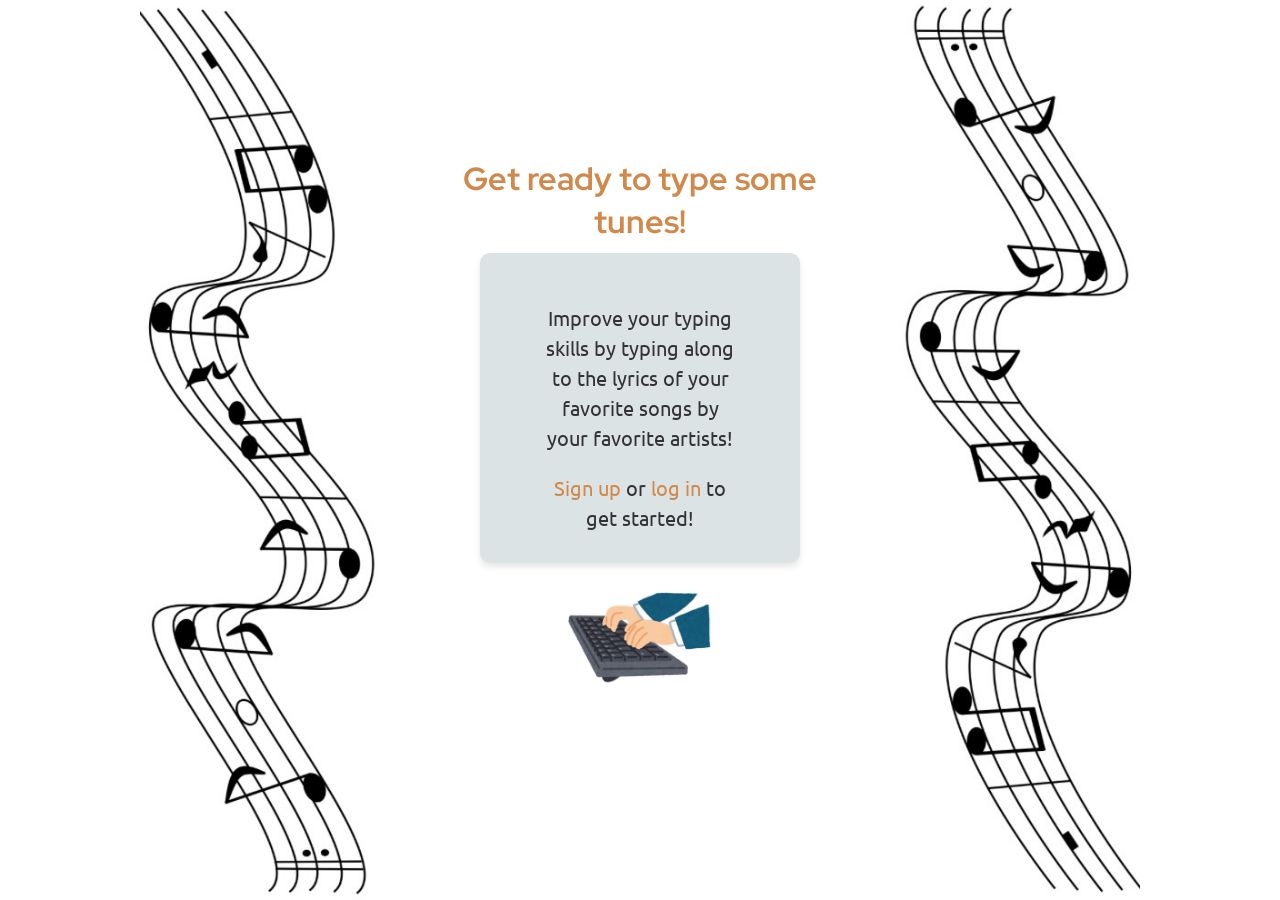
<file: index.html>
<!DOCTYPE html>
<html lang="en">
<head>
    <meta charset="UTF-8">
    <meta name="viewport" content="width=device-width, initial-scale=1.0">
    <link rel="stylesheet" type="text/css" href="style.css"/>
    <title>Typing Tunes</title>
</head>

<body>

<main>

    <img class="sider" src="music1.jpg">

<section id="introduction">

<h1>Get ready to type some tunes!</h1>
<div id="intro_text"> 
<p>Improve your typing skills by typing along to the lyrics of
    your favorite songs by your favorite artists!</p>
    <a href="signup.php">Sign up</a> or <a href="login.php">log in</a> to get started!
</div>


    <img src="typing.jpg">



</section>


    <img class="sider" src="music2.jpg">

    
</main>


</body>
</file>
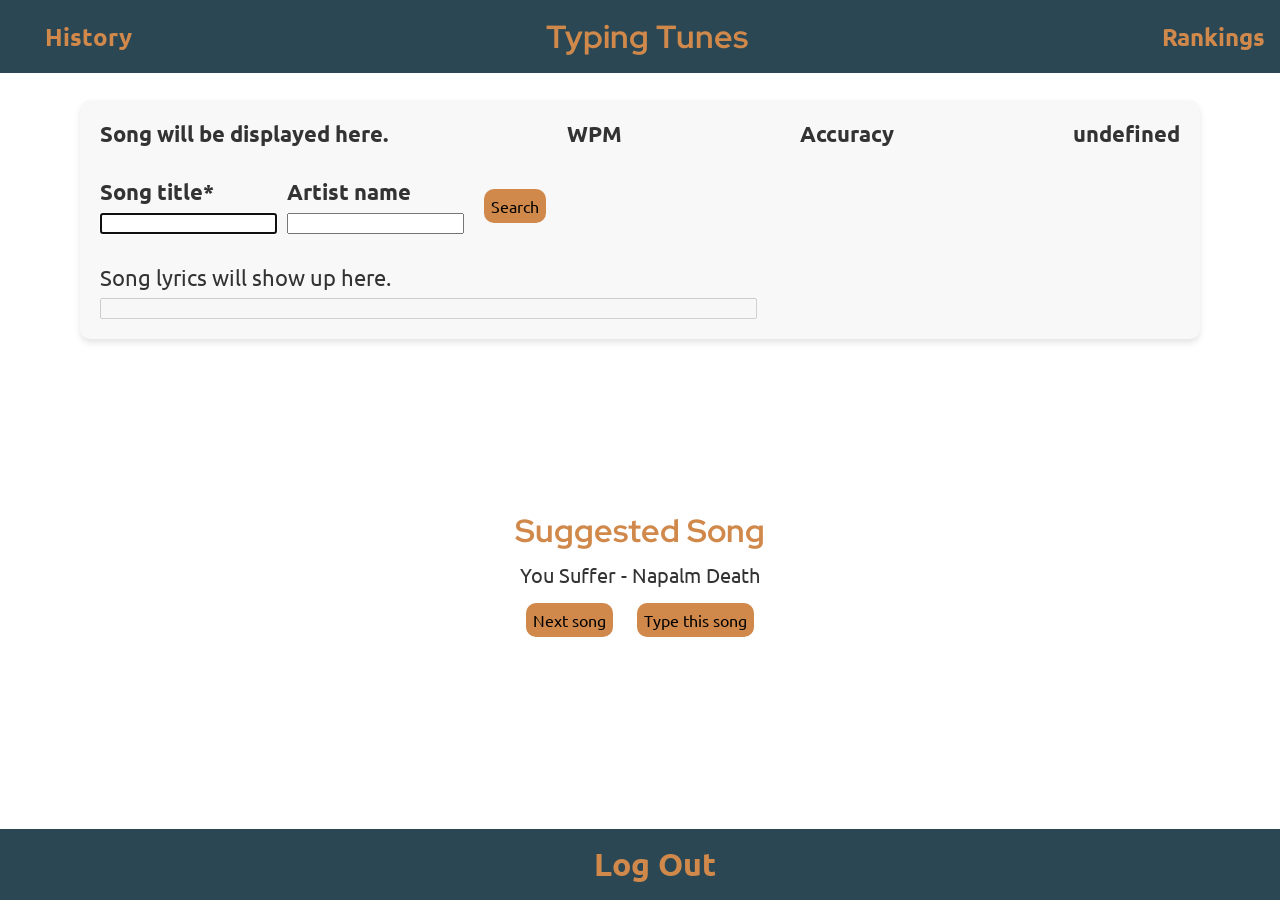
<file: type.html>
<!DOCTYPE html>
<html lang="en">
<head>
  <meta charset="UTF-8">
  <meta name="viewport" content="width=device-width, initial-scale=1.0">
  <link rel="stylesheet" type="text/css" href="style.css"/>
  <title>Typing Tunes</title>
</head>
<body>
  <header>
    <div class="history">
      <a href="history.php">History</a>
    </div>
    <h1><a href="type.html">Typing Tunes</a></h1>
    <div class="rankings">
      <a href="rankings.php">Rankings</a>
    </div>
  </header>

  <main>
    <section class="song-list">
      <div class = 'song-header'>
        <span id="song-display">Song will be displayed here.</span>
        <span id = "WPM">WPM</span>
        <span id = "Accuracy">Accuracy</span>
        <span id="username-display">Username</span>
      </div>
      <div class="song-search">
        <form action="#" id="search">
          <div style="display: flex; gap: 10px;">
            <label>
              Song title*<br />
              <input type="text" 
                     id="title-input"
                     name="title"
                     maxlength="40"
                     autofocus
                     required />
            </label>
            <label>
              Artist name<br />
              <input type="text"
                     id="artist-input"
                     name="artist"
                     maxlength="40" />
            </label>
            <button id = "searchButton" type="submit" class = "suggestButton">Search</button>
          </div>
        </form>

      </div>
      

      <div id="current-line">
        Song lyrics will show up here.
      </div>
      <div id="next-line">
      </div>

      <input type="text"
             id="type-input"
             name="type"
             size="80"
             disabled />
    </section>
    
  </main>
  <main>
    <section class="song-suggestion">
      <h2 id ="suggested-song-h2">Suggested Song</h2>
      <div id = "suggested-songs">
        <!-- This is where I would put suggested songs... if I had any. -->
      </div>
      <div id = "suggested-buttons">
        <button id = "next_song" class = "suggestButton">Next song</button>
        <button id = "type_song" class = "suggestButton">Type this song</button>
      </div>
    </section>
  </main>
  
  <footer>
    <div id = "footerLink"><a href="login.php">Log Out</a></div>
  </footer>

  <script>
    // Anything within brackets (lazy), plus the newline after
    const ANNOTATION_REGEX = /\[.*?\]\n?/g;
    // Does not include apostrophe ('), comma (,)
    const PUNCTUATION_REGEX = /[!"#$%&()*+-./:;<=>?@[\]^_`{|}~]/g;

    // An array of suggested songs
    const SUGGESTED_SONGS = [
      ['Pink Pony Club', 'Chappell Roan'],
      ['Espresso', 'Sabrina Carpenter'],
      ['Good Luck, Babe', 'Chappell Roan'],
      ['Clarity', 'Zedd'],
      ['Too Sweet', 'Hozier'],
      ['Symphony', 'Clean Bandit'],
      ['What Makes You Beautiful', 'One Direction'],
      ['I Want It That Way', 'Backstreet Boys'],
      ['Mr. Brightside', 'The Killers'],
      ['You Suffer', 'Napalm Death'],
      ['Life is a Highway', 'Rascal Flatts']
    ]
    let suggested_songs_DOM = document.getElementById("suggested-songs");

    function shuffle(array) {
    let currentIndex = array.length;

    // While there remain elements to shuffle...
      while (currentIndex != 0) {

        // Pick a remaining element...
        let randomIndex = Math.floor(Math.random() * currentIndex);
        currentIndex--;

        // And swap it with the current element.
        [array[currentIndex], array[randomIndex]] = [
        array[randomIndex], array[currentIndex]];
      }
    }
    shuffle(SUGGESTED_SONGS);
    let songIndex = 0;
    suggested_songs_DOM.innerHTML = (SUGGESTED_SONGS[songIndex][0] + " - " + SUGGESTED_SONGS[songIndex][1])

    const nextSongFunc = () => {
      songIndex += 1;
      songIndex %= 11;
      console.log(songIndex);
      suggested_songs_DOM.innerHTML = (SUGGESTED_SONGS[songIndex][0] + " by " + SUGGESTED_SONGS[songIndex][1]);
    }

    const typeSongFunc = (event) => {
      document.getElementById("title-input").value = SUGGESTED_SONGS[songIndex][1];
      document.getElementById("artist-input").value = SUGGESTED_SONGS[songIndex][0];
      handleSubmit(event);
    }

    next_song_button = document.getElementById("next_song");
    type_song_button = document.getElementById("type_song");
    next_song_button.addEventListener('click', nextSongFunc)
    type_song_button.addEventListener('click', typeSongFunc);

    

    
    // Stores the lyrics array (a string for each line)
    let lyrics = [];

    // Current line number
    let lineNumber = 0; 

    // Does not count the current line
    let totalTyped = 0;
    let totalErrors = 0;

    // Tracks the number of characters typed/number of errors made in the
    // current line
    let lineTyped = 0;
    let lineErrors = 0;

    // Start and end times for WPM calculation
    let startTime = null;
    let endTime = null;

    /**
     * Removes the song structure annotations ("[Pre-chorus]" and the like)
     * and punctuation (e.g., periods).
     * Returns an array of strings.
     */
    const cleanLyrics = (lyrics) => {
      return lyrics.replaceAll(ANNOTATION_REGEX, "")
                   .replaceAll(PUNCTUATION_REGEX, "")
                   .split("\n")
                   .filter((line) => line !== ""); // remove empty strings
    }

    /**
     * Resets the typing game.
     */
    const resetGame = () => {
      // Reset parameters
      startTime = null;
      endTime = null;

      lineNumber = 0;
      totalErrors = 0;
      totalTyped = 0;

      lineTyped = 0;
      lineErrors = 0;

      // Update display
      document.getElementById("WPM").innerHTML = "WPM";
      document.getElementById("Accuracy").innerHTML = "Accuracy";

      // Ready the type input
      const typeInput = document.getElementById("type-input");
      typeInput.disabled = false; // allow the user to use it
      typeInput.select();         // focus the input
      typeInput.value = "";       // clear the input
    }

    /**
     * Handles the fetch'd data from the lyrics API.
     * Populates the display with song info.
     */
    const handleData = (json) => {
      // Search did not return any results
      if(!json["lyrics"]) {
        document.getElementById("current-line").innerHTML
          = "Song could not be found!";
        document.getElementById("song-display").innerHTML
          = "Song will be displayed here.";
        return;
      }

      lyrics = cleanLyrics(json["lyrics"]);
      const title = json["title"];
      const artist = json["artist"];

      document.getElementById("current-line").innerHTML = lyrics[0];
      document.getElementById("next-line").innerHTML = lyrics[1];
      document.getElementById("song-display").innerHTML = artist + " - " + title;

      resetGame();
    }

    /**
     * Callback function for when a user searches for a song.
     * Populates the display with song info.
     */
    const handleSubmit = (event) => {
      event.preventDefault();

      const input = new FormData(document.forms[0]);
      const title = input.get("title");
      const artist = input.get("artist");
      const url = artist.length > 0
        ? `https://lyrist.vercel.app/api/${title}/${artist}`
        : `https://lyrist.vercel.app/api/${title}`;

      fetch(url)
        .then(res => res.text())
        .then(text => handleData(JSON.parse(text)));
    }

    // Attach event listener to search form
    const form = document.getElementById("search");
    form.addEventListener("submit", handleSubmit);

    // Get username from cookie and display
    const urlParams = new URLSearchParams(window.location.search);
    const username = document.cookie.split("; ")
                                    .find((row) => row.startsWith("username="))
                                    ?.split("=")[1];
    document.getElementById("username-display").innerHTML = username;

    /**
     * Updates the current line and preview line when the user finishes typing
     * the current line. If the song is done, instead 1) ends the game,
     * 2) displays a message prompting the user to select another song, and
     * 3) calculates the stats and sends the game event to the database.
     */
    const updateLine = () => {
      currentLine = document.getElementById("current-line");
      nextLine = document.getElementById("next-line");

      // Game completed
      if (lineNumber == lyrics.length) {
        document.getElementById("type-input").disabled = true;
        
        currentLine.innerHTML = "You completed typing this song.";
        nextLine.innerHTML = "Search for another song to play again!";
        
        endTime = Date.now();
        calcWPM();
        calcAccuracy();
        sendData();

        return;
      }

      currentLine.innerHTML = lyrics[lineNumber];

      // If current line is the last one, there is no next line
      if (lineNumber == (lyrics.length - 1))
        nextLine.innerHTML = "";
      else
        nextLine.innerHTML = lyrics[lineNumber + 1];
    }

    /**
     * Send the current game's stats to the database.
     */
    let sendData = () => {
      const wpm = document.getElementById("WPM").innerHTML;
      const accuracy = (totalTyped - totalErrors) / totalTyped * 100;
      const songDisplayArray = document.getElementById("song-display")
                                       .innerText
                                       .split(" - ");
      const title = songDisplayArray[1];
      const artist = songDisplayArray[0];

      fetch('send_data.php', {
        method: 'POST',
        body: new URLSearchParams({
          'username': username,
          'title': title,
          'artist': artist,
          'wpm' : wpm,
          'accuracy': accuracy
        })
      })
        .then(response => response.json())
        .then(data => console.log(data))
        .catch(error => console.error('Error sending data: ', error));
    }

    /**
     * Callback that processes the user's input after each input
     */
    const handleInput = () => {
      //starts timer that will be used to calculate wpm
      if (startTime == null)
      {
        startTime = Date.now();
      }

      const typeInput = document.getElementById("type-input");
      const currInput = typeInput.value;
      const currInputArray = currInput.split('');

      lineErrors = 0;
      lineTyped = currInput.length;
      
      displayedLine = document.getElementById("current-line");
      displayedLine.innerHTML.split('').forEach((char, index) => {
        // Don't want to count errors past where the user has typed
        if(index >= currInputArray.length)
          return;
        
        inputChar = currInputArray[index];
        // Increases errors if user's inputted char does not match expected char
        if (inputChar != char)
          lineErrors++;
      });

      calcAccuracy();
      calcWPM();
    }

    /**
     * Updates the display with the user's accuracy
     */
    const calcAccuracy = () => {
      const typed = totalTyped + lineTyped;
      const errors = totalErrors + lineErrors;

      const numCorrect = typed - errors;
      const accuracy = (numCorrect / typed) * 100;

      console.log(typed, errors);

      document.getElementById("Accuracy").innerHTML =
          Math.round(accuracy) + " % Accuracy";
    }

    /**
     * Updates the display with the user's WPM
     */
    function calcWPM()
    {
      const currentTime = Date.now();
      const elapsedMillis = endTime == null
        ? (currentTime - startTime) / 1000
        : (endTime - startTime) / 1000;

      const wordsTyped = (totalTyped + lineTyped) / 5;
      const minutesTyped = elapsedMillis / 60;
      const wpm = Math.round(wordsTyped / minutesTyped);

      document.getElementById("WPM").innerHTML = wpm + " WPM";
    }

    /**
     * Handles switching to the next line when user presses Enter
     */
    const handleNextLine = (event) => {
      if(event.key !== "Enter")
        return;
      
      lineNumber++;
      totalTyped += lineTyped;
      totalErrors += lineErrors;

      updateLine();

      // Reset the input
      document.getElementById("type-input").value = "";
    }



    // Add event listeners to type input
    document.getElementById("type-input")
      .addEventListener("input", handleInput);
    document.getElementById("type-input")
      .addEventListener("keyup", handleNextLine);

    // Function to add timestamp to links
function addTimestampToLinks() {
    // Select all anchor tags
    const links = document.querySelectorAll('a');
    
    links.forEach(link => {
        link.addEventListener('click', function(e) {
            // Only modify internal links
            if (!this.href.includes('http') || this.href.includes(window.location.hostname)) {
                // Add timestamp only if not already present
                if (!this.href.includes('_=')) {
                    const separator = this.href.includes('?') ? '&' : '?';
                    this.href += separator + '_=' + new Date().getTime();
                }
            }
        });
    });
}

// Run the function when the page loads
document.addEventListener('DOMContentLoaded', addTimestampToLinks);

  </script>
</body>
</html>
</file>
<file: style.css>
@import url(https://fonts.googleapis.com/css2?family=Ubuntu:ital,wght@0,300;0,400;0,500;0,700;1,300;1,400;1,500;1,700&display=swap);
@import url(https://fonts.googleapis.com/css2?family=Red+Hat+Display:ital,wght@0,300..900;1,300..900&display=swap);

/* General styles */
body {
    margin: 0;
    font-family: "Ubuntu", sans-serif;
    color: #333;
}
  
header {
    background-color: #2B4753;
    color: #D0894B;
    padding: 15px;
    display: flex;
    justify-content: space-between;
    align-items: center;
    font-size: 24px;
    width: 100%;
    position: fixed;
}
  
header h1 {
    margin: 0;
    font-size: 32px;
    font-family: "Red Hat Display";
}
  
header a {
    color: #D0894B;
    text-decoration: none;
    font-weight: bold;
}

footer a {
    color: #D0894B;
    text-decoration: none;
    font-weight: bold;
}

.history {
    padding-left: 30px;
}

.rankings {
    padding-right: 30px;
}
  
main {
    padding-top: 80px;
    padding-bottom: 80px;
    padding-left: 80px;
    padding-right: 80px;
    display: flex;
    justify-content: center;
}
  
.song-list {
    width: 100%;
    background-color: #f8f8f8;
    border-radius: 10px;
    box-shadow: 0 4px 6px rgba(0, 0, 0, 0.1);
    padding: 20px;
    font-size: 22px;
    margin-top: 20px;
}
  
.song-header {
    display: flex;
    justify-content: space-between;
    font-weight: bold;
    margin-bottom: 15px;
    font-size: 22px;
}

.song-search {
    display: flex;
    justify-content: space-between;
    font-weight: bold;
    margin-bottom: 30px;
    margin-top: 30px;
    font-size: 22px;
}
  
.song-content p {
    line-height: 1.8;
    margin: 0;
}

#next-line {
    color: #808080;
}

#suggested-songs{
    text-align: center;
    font-size: 20px;
}

#suggested-buttons{
    margin-top: 15px;
    text-align: center;
}

#searchButton{
    align-self: center;
}

.suggestButton{
    margin-right: 10px;
    margin-left: 10px;
    background-color: #D0894B;
    font-family: "Ubuntu", sans-serif;
    font-size: 16px;
    border: none;
    border-radius: 10px;
    padding: 7px;
}

.suggestButton:hover{
    background-color: #D9B45D;
}
  

#suggested-song-h2{
    text-align: center;
}
  
footer {
    background-color: #2B4753;
    color: #D0894B;
    padding: 15px;
    display: flex;
    justify-content: space-between;
    align-items: center;
    font-size: 32px;
    font-weight: bold;
    position: fixed;
    left: 0;
    bottom: 0;
    width: 100%;
}
  
footer p {
    margin: 5px 0;
}

/* for index page */

#intro_text {
    background-color: #DBE3E5;
    width: 50%;
    margin: auto;
    box-shadow: 0 4px 6px rgba(0, 0, 0, 0.1);
    padding: 30px 60px;
    text-align: center;
    font-size: 20px;
    line-height: 1.5;
    border-radius: 10px;
}

section img {
    display: block;
    width: 40%;
    margin: auto;
    margin-top: 20px;
}

#introduction {
    margin-top: 6%;
}

#introduction h1 {
    text-align: center;
    margin-top: 20%;
    font-size: 32px;
    color: #D0894B;
    font-family: "Red Hat Display";
    margin: 10px;
}

.sider {
    height: 900px;
    width: auto;
    margin: -80px 60px;
}

#intro_text a{
    text-decoration: none;
    color: #D0894B;
}

#intro_text a:hover{
    text-decoration: none;
    color: #D9B45D;
}

/* for history and rankings */
  
main h2 {
    font-size: 32px;
    color: #D0894B;
    font-family: "Red Hat Display";
    margin: 10px;
}

table {
    width: 100%;
}

td {
    padding: 20px;
}

#filter {
    margin-bottom: 10px;
}

#filter #sort-select {
    font-family: "Ubuntu", sans-serif;
    margin: 10px;
    font-size: 16px;
}

#filter input[type=submit] {
    background-color: #D0894B;
    font-family: "Ubuntu", sans-serif;
    font-size: 16px;
    border: none;
    border-radius: 10px;
}

#filter input[type=submit]:hover {
    background-color: #D9B45D;
}

/* for login */

.login {
    width: 60%;
    background-color: #2B4753;
    border-radius: 30px;
    margin: 30px;
}

.login h1 {
    text-align: center;
    font-family: "Ubuntu", sans-serif;
    margin-top: 25px;
    font-weight: 1;
    color: #D9B45D;
}

.login form {
    background-color: #DBE3E5;
    margin: 60px;
    margin-top: 30px;
    padding: 40px 40px;
    font-size: 18px;
}

.login button {
    background-color: #D0894B;
    border: 0;
    font-family: "Ubuntu", sans-serif;
    color: #2B4753;
    width: 35%;
    height: 70px;
    border-radius: 30px;
    font-size: 18px;
    margin-top: 20px;
}

.login input {
    width: 100%;
    height: 40px;
    font-size: 18px;
    font-family: "Ubuntu", sans-serif;
    margin: 15px 0px;
}

.login button:hover {
    background-color: #D9B45D;   
}

.login li {
    color: #B7472F;
    line-height: 2;
}

.login a {
    color: #D0894B;
    text-decoration: none;
}

.login a:hover {
    color: #D9B45D
}

#footerLink {
    width: 100%;
    text-align: center;
}

@media (max-width:450px) {
    header h1 {
        font-size: 18px;
        font-family: "Ubuntu", sans-serif;
    }
    table {
        max-width: 100%;
    }
}

@media (max-width:900px) {
    .login {
        width: 100%;
        margin: 15px;
    }

    .login form {
        margin: 25px;
    }

    .login button {
        width: 70%;
    }

    .login input {
        width: 97%;
    }

    main {
        padding-left: 10px;
        padding-right: 10px;
    }
}

@media (max-width:1100px) {
    main {
        padding-left: 10px;
        padding-right: 10px;
    }
}
</file>
